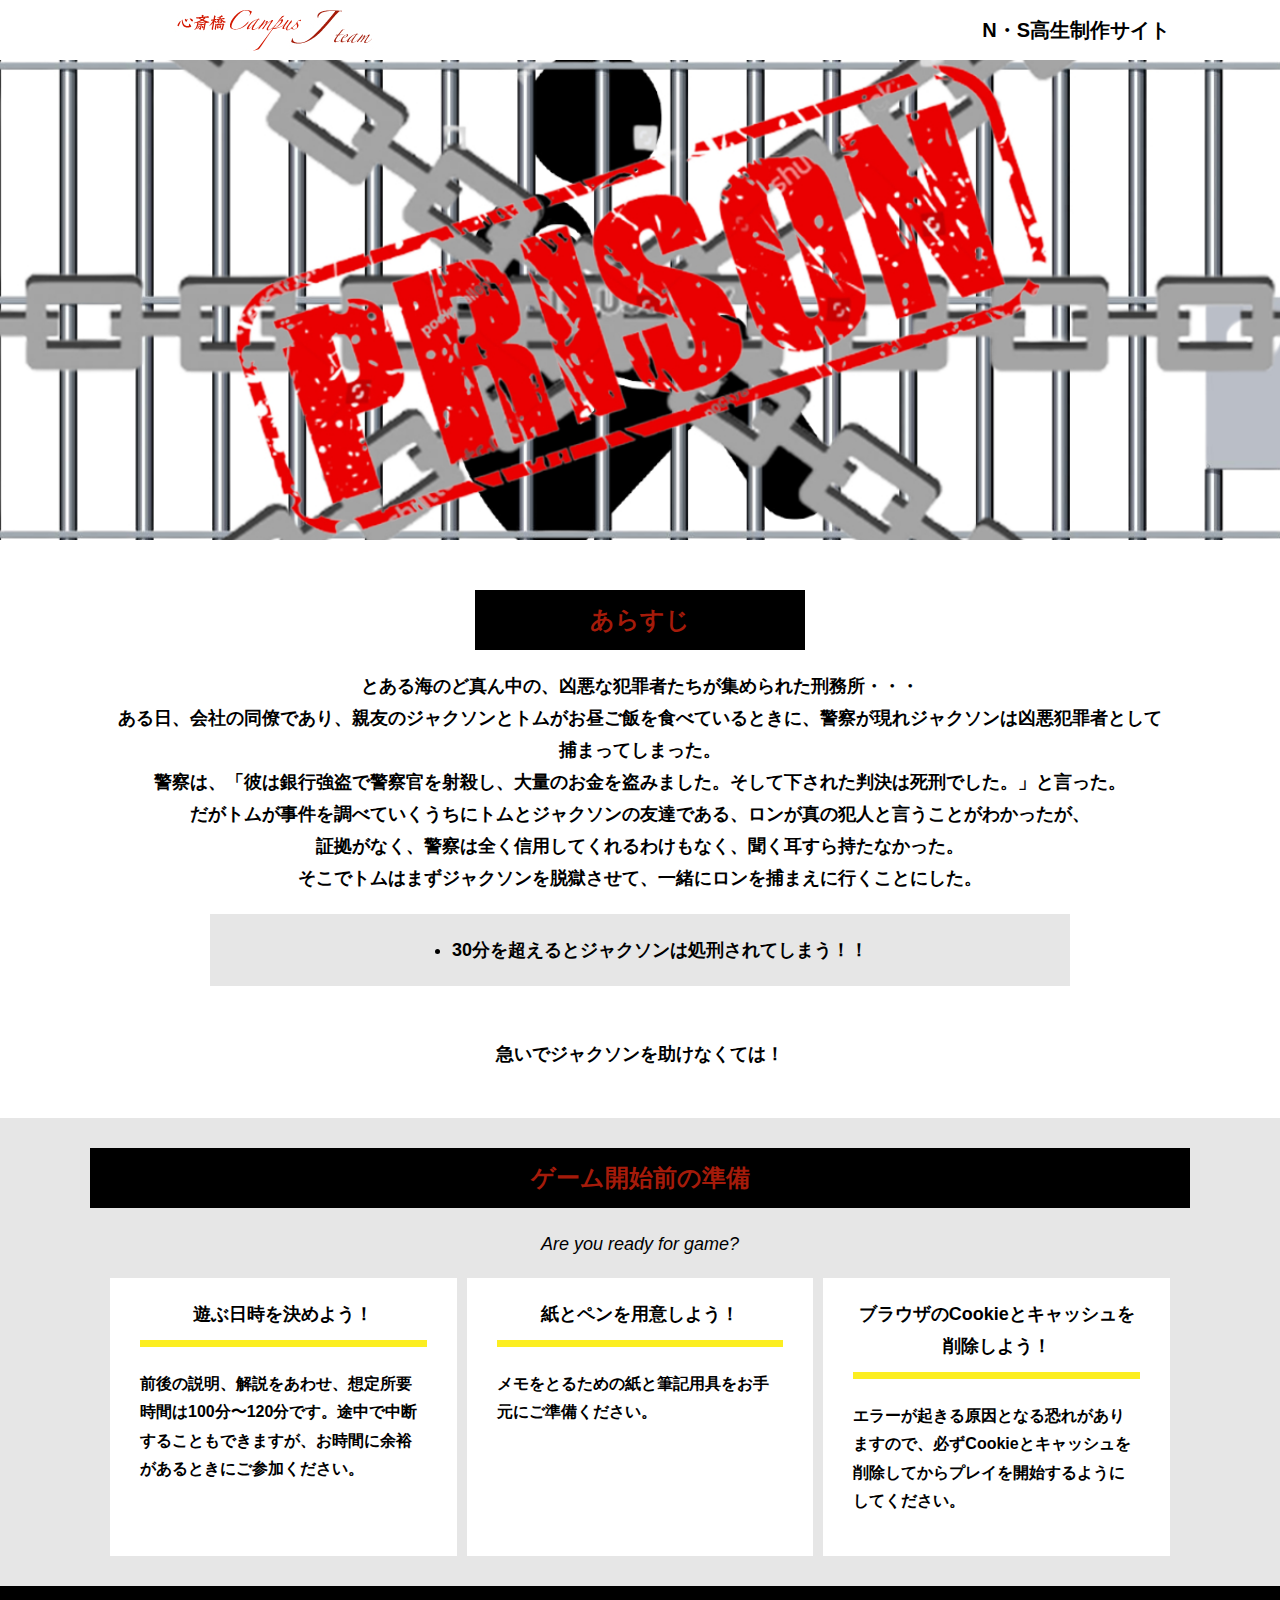
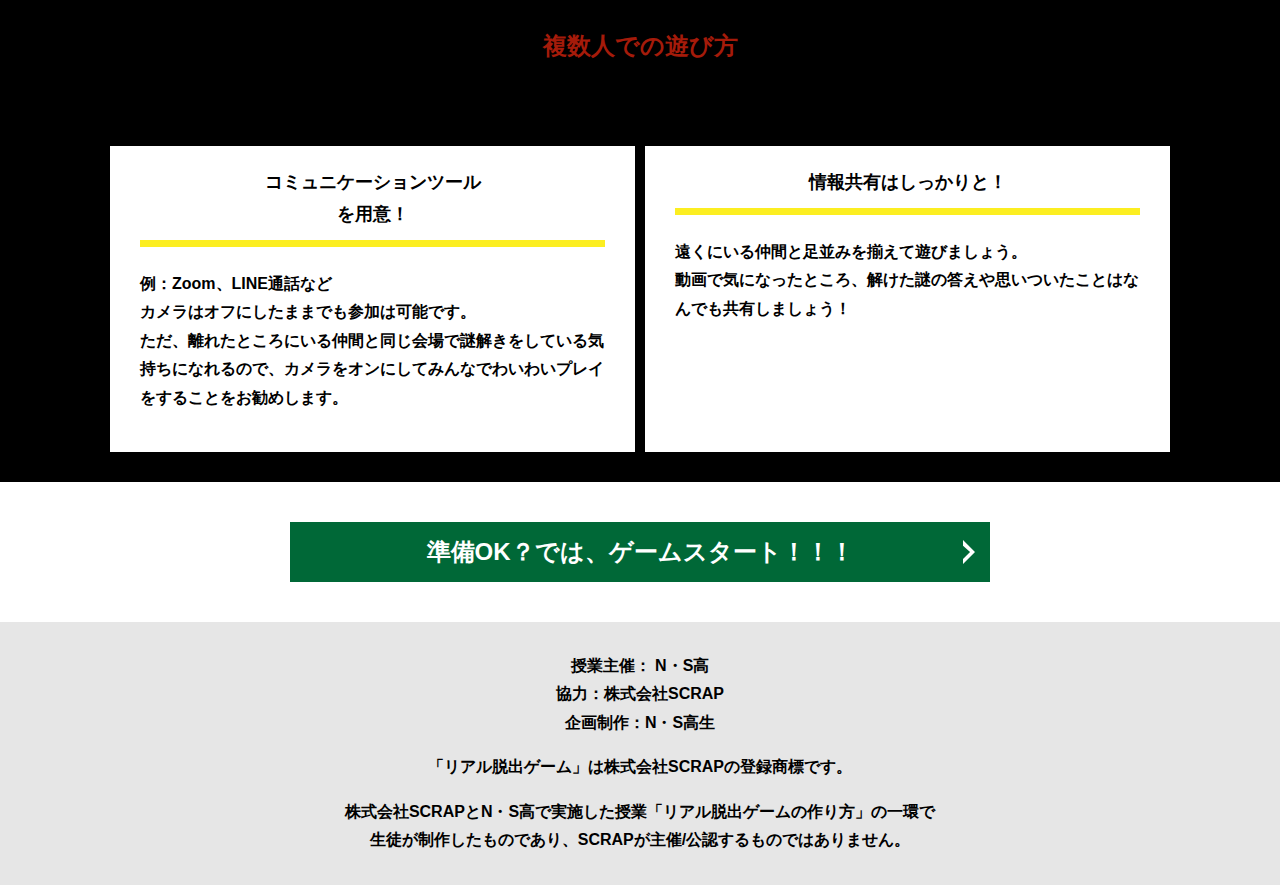
<file: index.html>
<!DOCTYPE html>
<html lang="ja">
<head>
  <meta charset="UTF-8">
  <meta http-equiv="X-UA-Compatible" content="IE=edge">
  <meta name="viewport" content="width=device-width, initial-scale=1.0">
  <title>無罪の友人を助け出せ！ー海上刑務所からの脱出ー │ Project N</title>
  <link rel="stylesheet" href="assets/css/normalize.css">
  <link rel="stylesheet" href="assets/css/style.css">
</head>
<body>
  <svg width="0" height="0" class="hidden">
    <symbol xmlns="http://www.w3.org/2000/svg" viewBox="0 0 12.47 24.94" id="arrow" class="arrow_svg">
      <title>arrow</title>
      <polygon points="0 24.94 0 19.66 7.35 12.47 0 5.92 0 0 12.47 12.47 0 24.94"/>
    </symbol>
  </svg>
  <header class="header">
    <div class="container">
      <div class="header__logo"><img src="assets/images/shinnsaibashi.jpg" alt="チームロゴ"></div>
      <div class="header__name">N・S高生制作サイト</div>
    </div>
  </header>
  <main class="main index-page">
    <!-- タイトルエリア　ここから -->
    <h1 class="main-title"><img src="assets/images/header.jpg" alt="Presented by SCRAP×N・S高リアル脱出ゲーム制作PJ 無罪の友人を助け出せ！ー海上刑務所からの脱出ー"></h1>
    <!-- タイトルエリア　ここまで -->
    <section class="section section--story">
      <div class="container">
        <h2 class="section-title section-title--keycolor section-title--story">あらすじ</h2>
        <div class="story">
          <p class="text-center">とある海のど真ん中の、凶悪な犯罪者たちが集められた刑務所・・・<br>
            ある日、会社の同僚であり、親友のジャクソンとトムがお昼ご飯を食べているときに、警察が現れジャクソンは凶悪犯罪者として捕まってしまった。<br>
            警察は、「彼は銀行強盗で警察官を射殺し、大量のお金を盗みました。そして下された判決は死刑でした。」と言った。<br>
            だがトムが事件を調べていくうちにトムとジャクソンの友達である、ロンが真の犯人と言うことがわかったが、<br>
            証拠がなく、警察は全く信用してくれるわけもなく、聞く耳すら持たなかった。<br>
            そこでトムはまずジャクソンを脱獄させて、一緒にロンを捕まえに行くことにした。<br>
          <div class="story__note__outer bg-color--gray">
            <ul class="story__note">
              <li>30分を超えるとジャクソンは処刑されてしまう！！</li>
            </ul>
          </div>
          <p class="text-center"><br>
            急いでジャクソンを助けなくては！</p>
        </div>
      </div>
    </section>
    <section class="section bg-color--gray">
      <div class="container">
        <h2 class="section-title">ゲーム開始前の準備</h2>
        <p class="font-eng text-center">Are you ready for game?</p>
        <!--
          class名"row"内のclass名"column"が横並びになります。
          改行する場合は以下のように追加してください。
          <div class="row">
            <div class="column">
              ～ 内容 ～
            </div>
          </div>
        -->
        <div class="row">
          <div class="column">
            <div class="card">
              <h3 class="card__title">遊ぶ日時を決めよう！</h3>
              <p class="card__content">前後の説明、解説をあわせ、想定所要時間は100分〜120分です。途中で中断することもできますが、お時間に余裕があるときにご参加ください。</p>
            </div>
          </div>
          <div class="column">
            <div class="card">
              <h3 class="card__title">紙とペンを用意しよう！</h3>
              <p class="card__content">メモをとるための紙と筆記用具をお手元にご準備ください。</p>
            </div>
          </div>
          <div class="column">
            <div class="card">
              <h3 class="card__title">ブラウザのCookieとキャッシュを<br>削除しよう！</h3>
              <p class="card__content">エラーが起きる原因となる恐れがありますので、必ずCookieとキャッシュを削除してからプレイを開始するようにしてください。</p>
            </div>
          </div>
        </div>
      </div>
    </section>
    <section class="section bg-color--keycolor">
      <div class="container">
        <h2 class="section-title">複数人での遊び方</h2>
        <p class="font-eng text-center">Playing games with multiple players</p>
        <div class="row">
          <div class="column">
            <div class="card">
              <h3 class="card__title">コミュニケーションツール<br>を用意！</h3>
              <p class="card__content">例：Zoom、LINE通話など <br>
                カメラはオフにしたままでも参加は可能です。<br>
                ただ、離れたところにいる仲間と同じ会場で謎解きをしている気持ちになれるので、カメラをオンにしてみんなでわいわいプレイをすることをお勧めします。</p>
            </div>
          </div>
          <div class="column">
            <div class="card">
              <h3 class="card__title">情報共有はしっかりと！</h3>
              <p class="card__content">遠くにいる仲間と足並みを揃えて遊びましょう。<br>
                動画で気になったところ、解けた謎の答えや思いついたことはなんでも共有しましょう！</p>
            </div>
          </div>
        </div>
      </div>
    </section>
    <section class="section">
      <div class="container">
        <a class="btn" href="main.html">準備OK？では、ゲームスタート！！！<svg class="btn__arrow"><use xlink:href="#arrow"></use></svg></a>
      </div>
    </section>
  </main>
  <footer class="footer section bg-color--gray">
    <div class="container">
      <p class="text-center">授業主催： N・S高<br>協力：株式会社SCRAP<br>企画制作：N・S高生</p>
      <p class="text-center">「リアル脱出ゲーム」は株式会社SCRAPの登録商標です。</p>
      <p class="text-center">株式会社SCRAPとN・S高で実施した授業「リアル脱出ゲームの作り方」の一環で<br>生徒が制作したものであり、SCRAPが主催/公認するものではありません。</p>
    </div>
  </footer>
</body>
</html>
</file>
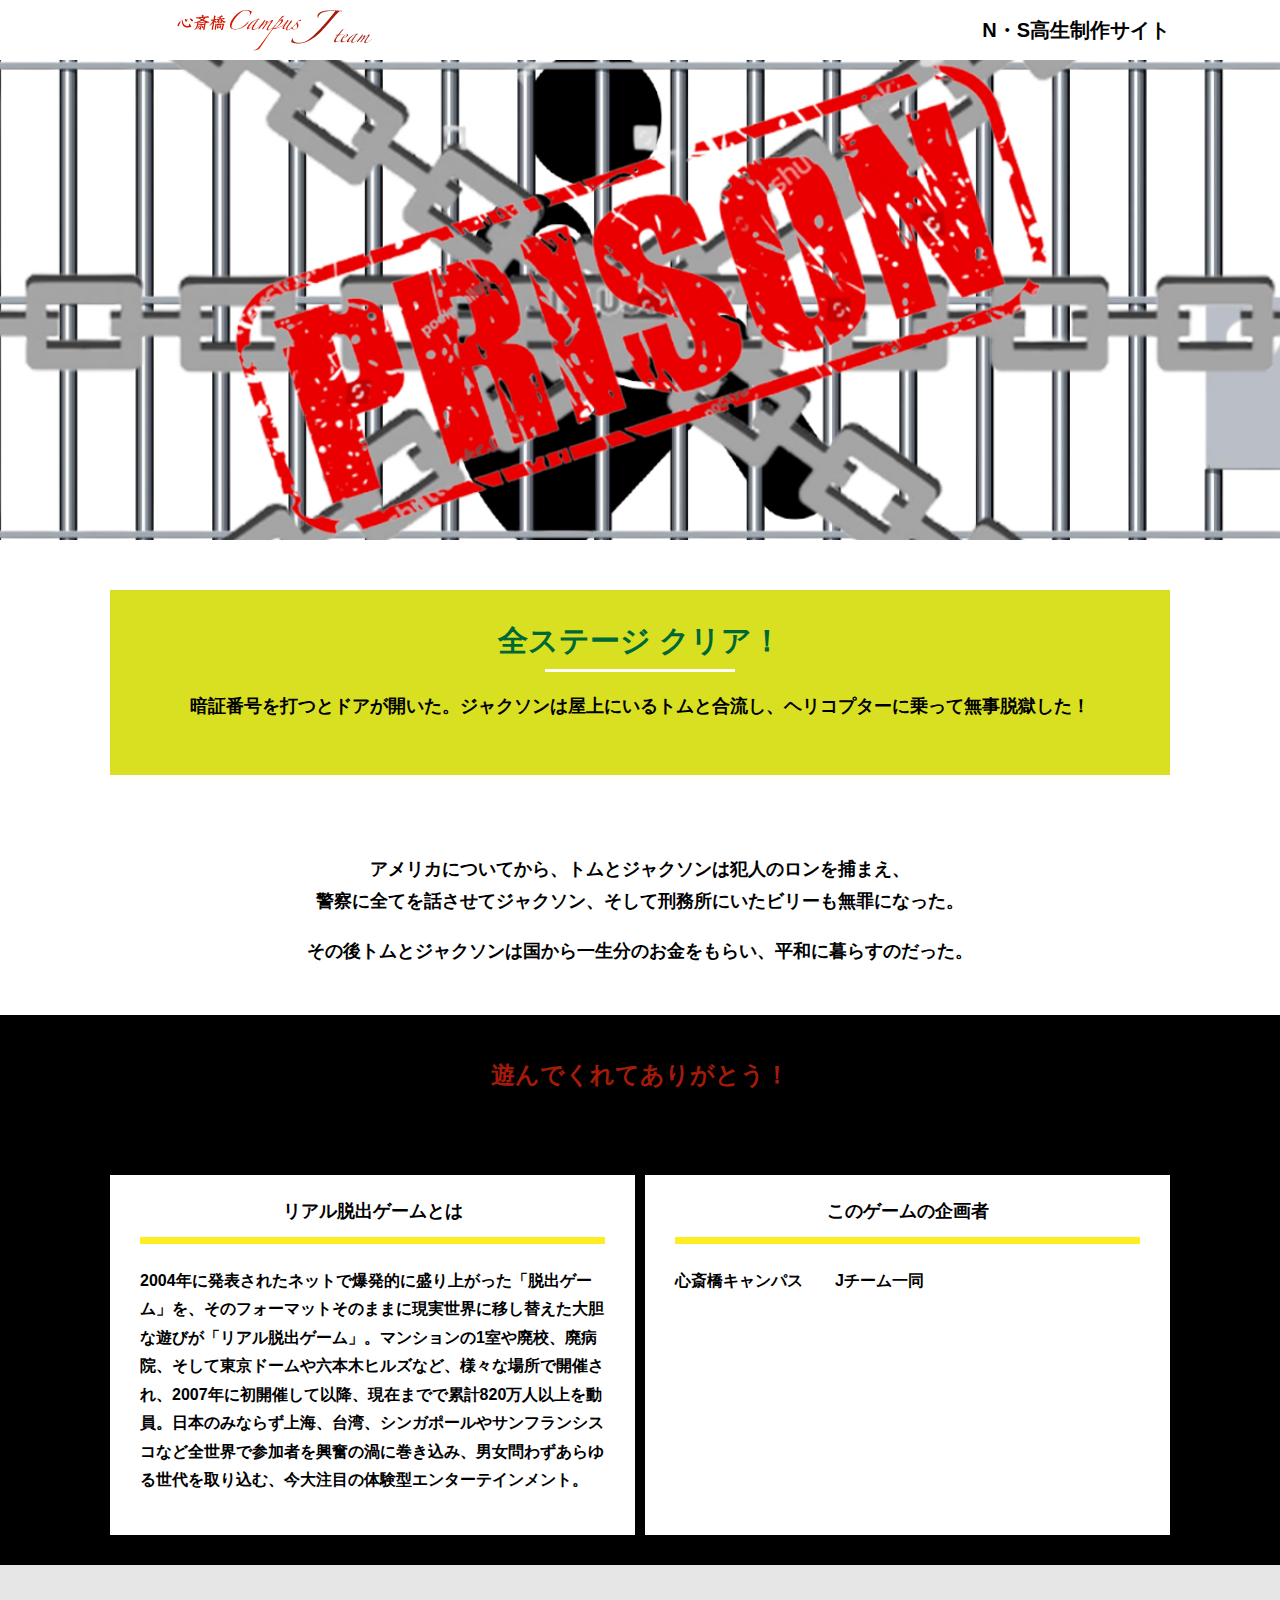
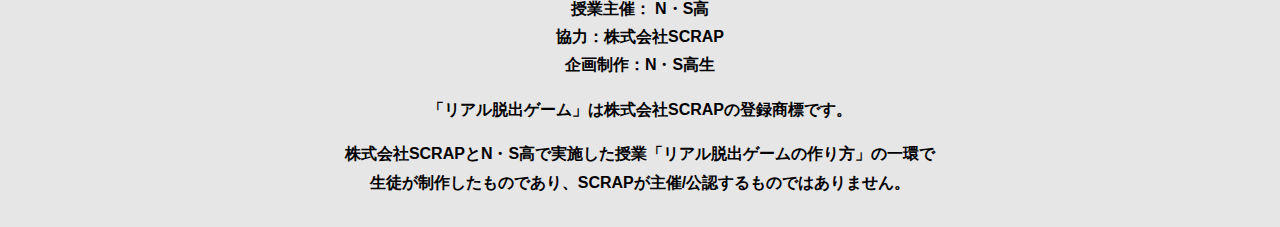
<file: final.html>
<!DOCTYPE html>
<html lang="ja">
<head>
  <meta charset="UTF-8">
  <meta http-equiv="X-UA-Compatible" content="IE=edge">
  <meta name="viewport" content="width=device-width, initial-scale=1.0">
  <title>無罪の友人を助け出せ！ー海上刑務所からの脱出ー │ Project N</title>
  <link rel="stylesheet" href="assets/css/normalize.css">
  <link rel="stylesheet" href="assets/css/style.css">
</head>
<body>
  <header class="header">
    <div class="container">
      <div class="header__logo"><img src="assets/images/shinnsaibashi.jpg" alt="チームロゴ"></div>
      <div class="header__name">N・S高生制作サイト</div>
    </div>
  </header>
  <main class="main final-page">
    <!-- タイトルエリア　ここから -->
    <h1 class="main-title"><img src="assets/images/header.jpg" alt="無罪の友人を助け出せ！ー海上刑務所からの脱出ー"></h1>
    <!-- タイトルエリア　ここまで -->
    <section class="section">
      <div class="container">
        <div class="box bg-color--subcolor">
          <h2 class="section-title--border">全ステージ クリア！</h2>
          <p class="text-center">暗証番号を打つとドアが開いた。ジャクソンは屋上にいるトムと合流し、ヘリコプターに乗って無事脱獄した！</p>
        </div>
      </div>
    </section>
    <section class="section">
      <div class="container">

<!--  YouTube貼り付け
            <div class="youtube__container">
              <div class="youtube">
                <iframe width="560" height="315" src="https://www.youtube.com/embed/IRyJe-0Uie0?controls=0" title="YouTube video player" frameborder="0" allow="accelerometer; autoplay; clipboard-write; encrypted-media; gyroscope; picture-in-picture" allowfullscreen></iframe>
              </div>
            </div>
Youtube貼り付けここまで-->
      
        <p class="text-center">アメリカについてから、トムとジャクソンは犯人のロンを捕まえ、<br>
          警察に全てを話させてジャクソン、そして刑務所にいたビリーも無罪になった。<br>
        <p class="text-center">その後トムとジャクソンは国から一生分のお金をもらい、平和に暮らすのだった。</p>
      </div>
    </section>
    <section class="section bg-color--keycolor">
      <div class="container">
        <h2 class="section-title">遊んでくれてありがとう！</h2>
        <p class="font-eng text-center">Special Thanks</p>
        <div class="row">
          <div class="column">
            <div class="card">
              <h3 class="card__title">リアル脱出ゲームとは</h3>
              <p class="card__content">2004年に発表されたネットで爆発的に盛り上がった「脱出ゲーム」を、そのフォーマットそのままに現実世界に移し替えた大胆な遊びが「リアル脱出ゲーム」。マンションの1室や廃校、廃病院、そして東京ドームや六本木ヒルズなど、様々な場所で開催され、2007年に初開催して以降、現在までで累計820万人以上を動員。日本のみならず上海、台湾、シンガポールやサンフランシスコなど全世界で参加者を興奮の渦に巻き込み、男女問わずあらゆる世代を取り込む、今大注目の体験型エンターテインメント。</p>
            </div>
          </div>
          <div class="column">
            <div class="card">
              <h3 class="card__title">このゲームの企画者</h3>
              <p class="card__content">心斎橋キャンパス　　Jチーム一同</p>
            </div>
          </div>
        </div>
      </div>
    </section>
  </main>
  <footer class="footer section bg-color--gray">
    <div class="container">
        <p class="text-center">授業主催： N・S高<br>協力：株式会社SCRAP<br>企画制作：N・S高生</p>
        <p class="text-center">「リアル脱出ゲーム」は株式会社SCRAPの登録商標です。</p>
        <p class="text-center">株式会社SCRAPとN・S高で実施した授業「リアル脱出ゲームの作り方」の一環で<br>生徒が制作したものであり、SCRAPが主催/公認するものではありません。</p>
    </div>
  </footer>
</body>
</html>
</file>
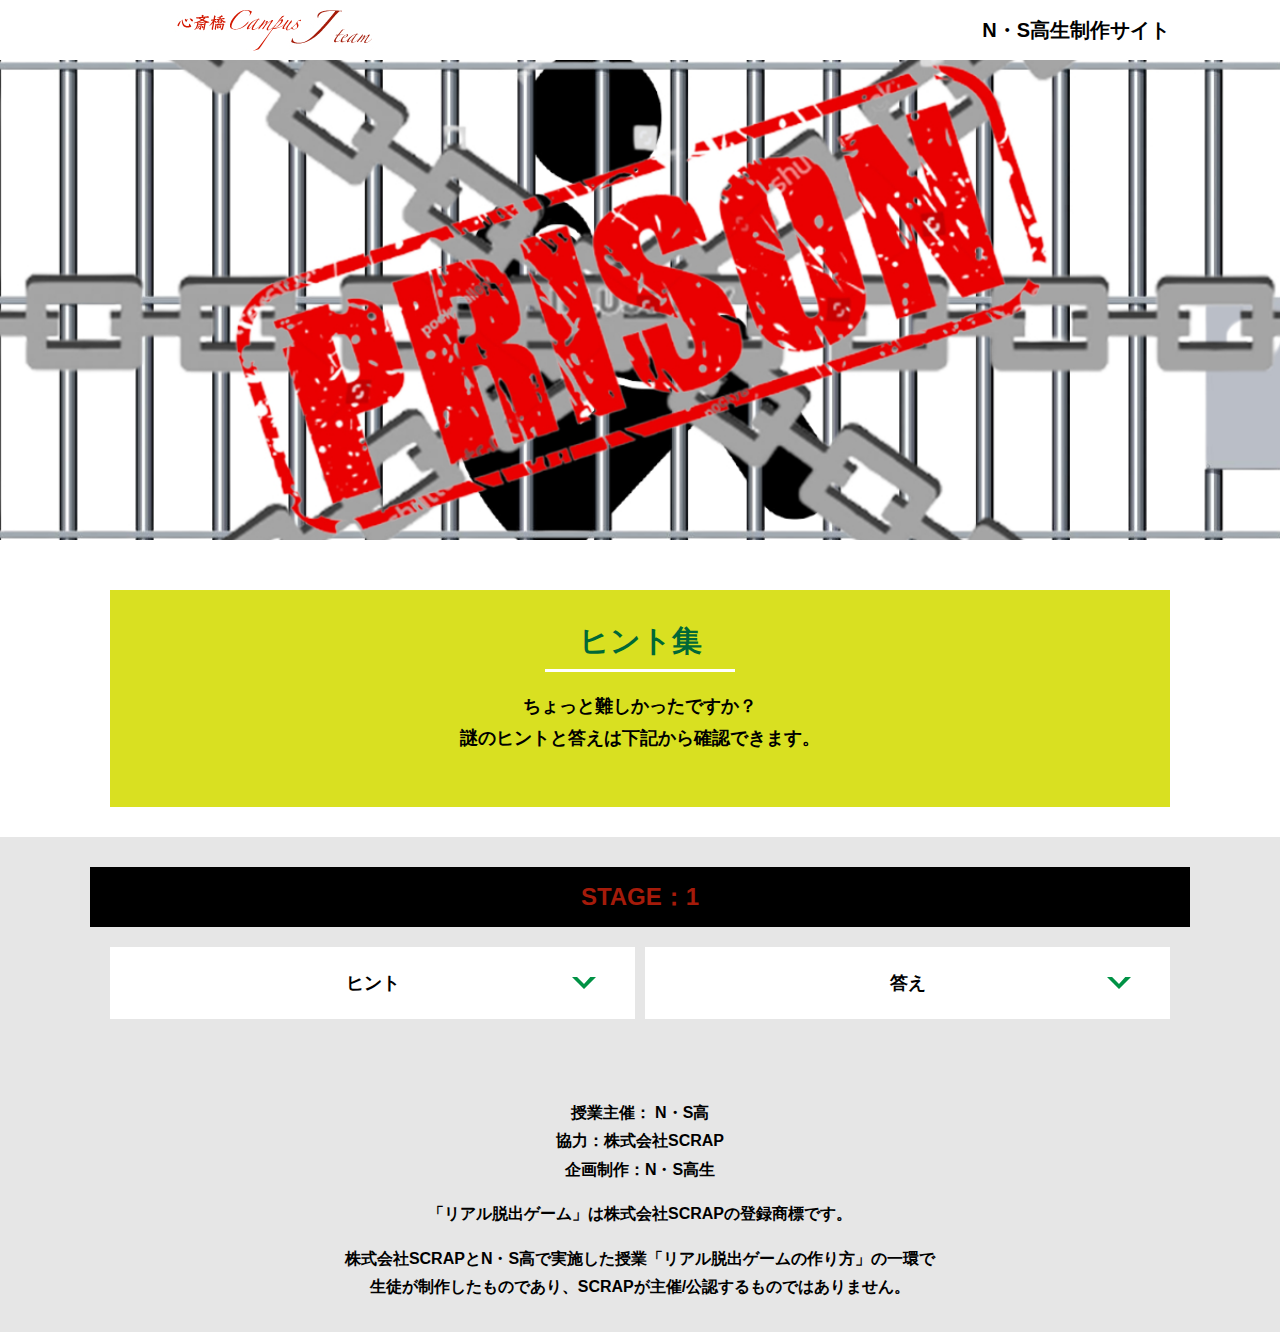
<file: hint1.html>
<!DOCTYPE html>
<html lang="ja">
<head>
  <meta charset="UTF-8">
  <meta http-equiv="X-UA-Compatible" content="IE=edge">
  <meta name="viewport" content="width=device-width, initial-scale=1.0">
  <title>ヒント │ 無罪の友人を助け出せ！ー海上刑務所からの脱出ー │ Project N</title>
  <link rel="stylesheet" href="assets/css/normalize.css">
  <link rel="stylesheet" href="assets/css/style.css">
</head>
<body>
  <svg width="0" height="0" class="hidden">
    <symbol xmlns="http://www.w3.org/2000/svg" viewBox="0 0 12.47 24.94" id="arrow" class="arrow_svg">
      <title>arrow</title>
      <polygon points="0 24.94 0 19.66 7.35 12.47 0 5.92 0 0 12.47 12.47 0 24.94"/>
    </symbol>
  </svg>
  <header class="header">
    <div class="container">
      <div class="header__logo"><img src="assets/images/shinnsaibashi.jpg" alt="チームロゴ"></div>
      <div class="header__name">N・S高生制作サイト</div>
    </div>
  </header>
  <main class="main hint-page">
    <!-- タイトルエリア　ここから -->
    <h1 class="main-title"><img src="assets/images/header.jpg" alt="無罪の友人を助け出せ！ー海上刑務所からの脱出ー"></h1>
    <!-- タイトルエリア　ここまで -->
    <section class="section">
      <div class="container">
        <div class="box bg-color--subcolor">
          <h2 class="section-title--border">ヒント集</h2>
          <p class="text-center">ちょっと難しかったですか？<br>
            謎のヒントと答えは下記から確認できます。</p>
        </div>
      </div>
    </section>
    <!-- STAGE1ヒント　ここから -->
    <section id="stage1" class="section bg-color--gray">
      <div class="container">
        <h2 class="section-title section-title--keycolor">STAGE：1</h2>
        <div class="row">
          <div class="column">
            <div class="card">
              <h3 class="card__title">ヒント<svg class="card__arrow"><use xlink:href="#arrow"></use></svg></h3>
              <p class="card__content">どうして漢数字なのかな？</p>
            </div>
          </div>
          <div class="column">
            <div class="card">
              <h3 class="card__title">答え<svg class="card__arrow"><use xlink:href="#arrow"></use></svg></h3>
              <p class="card__content">4135</p>
            </div>
          </div>
        </div>
      </div>
    </section>
    <!-- STAGE1ヒント　ここまで -->
  </main>
  <footer class="footer section bg-color--gray">
    <div class="container">
        <p class="text-center">授業主催： N・S高<br>協力：株式会社SCRAP<br>企画制作：N・S高生</p>
        <p class="text-center">「リアル脱出ゲーム」は株式会社SCRAPの登録商標です。</p>
        <p class="text-center">株式会社SCRAPとN・S高で実施した授業「リアル脱出ゲームの作り方」の一環で<br>生徒が制作したものであり、SCRAPが主催/公認するものではありません。</p>
    </div>
  </footer>
  <script src="assets/js/hint.js"></script>
</body>
</html>
</file>
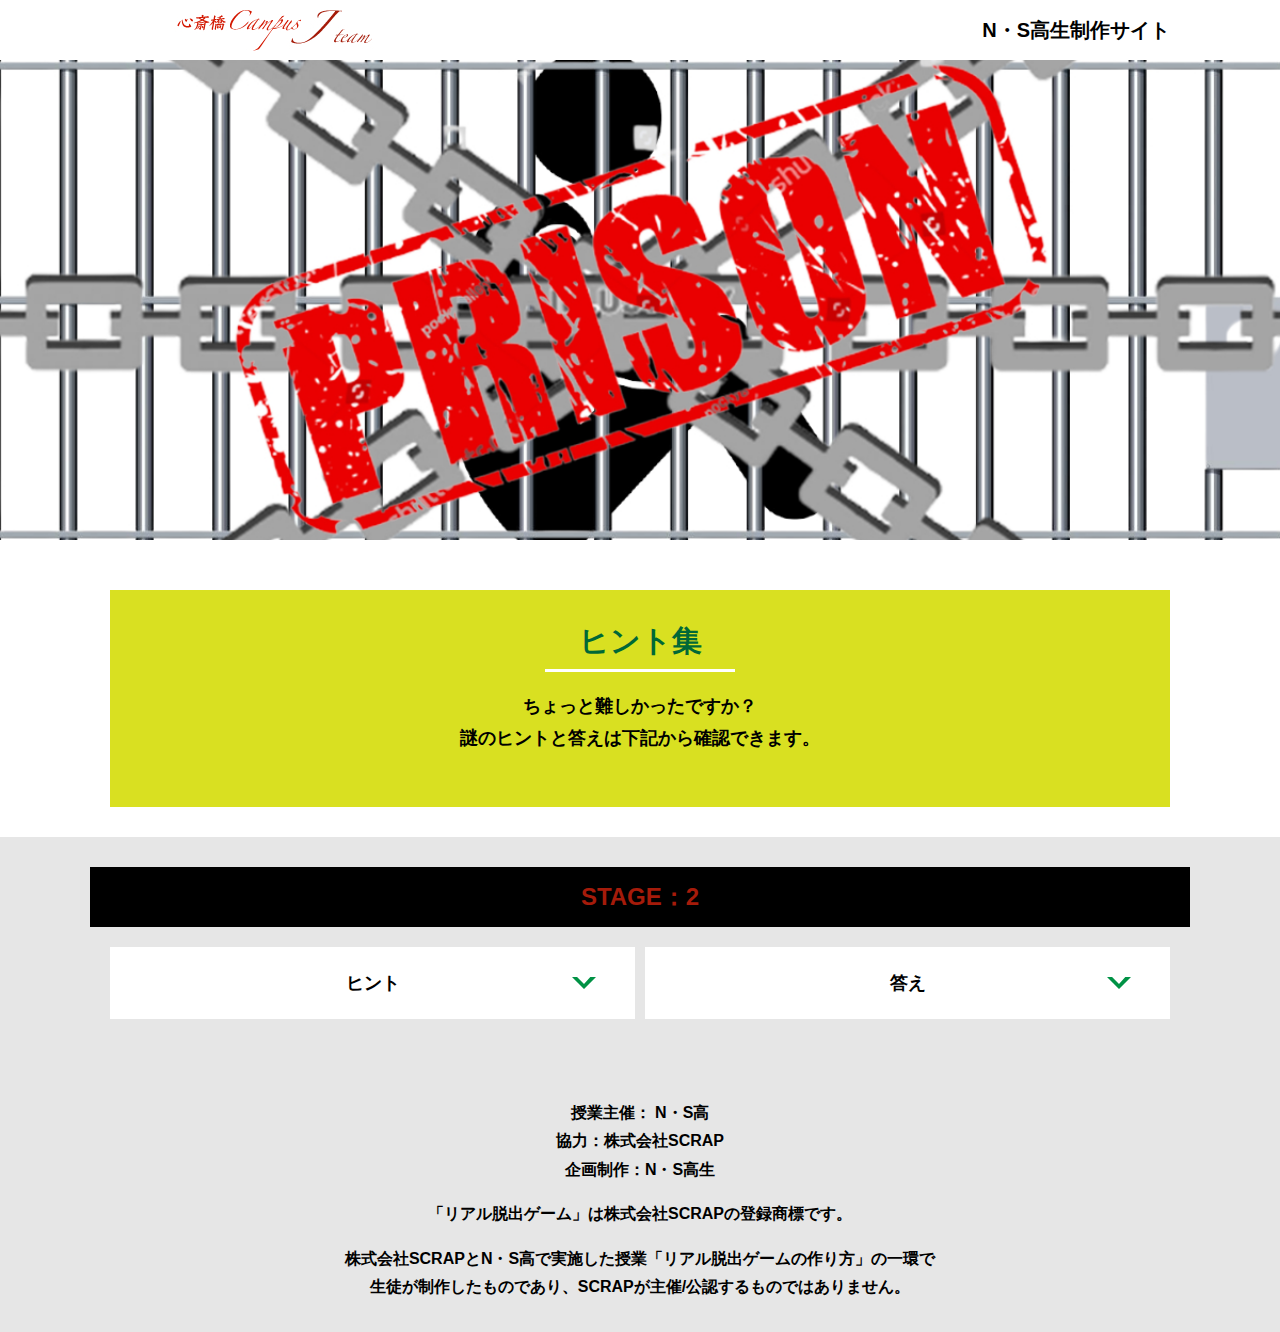
<file: hint2.html>
<!DOCTYPE html>
<html lang="ja">
<head>
  <meta charset="UTF-8">
  <meta http-equiv="X-UA-Compatible" content="IE=edge">
  <meta name="viewport" content="width=device-width, initial-scale=1.0">
  <title>ヒント │ 無罪の友人を助け出せ！ー海上刑務所からの脱出ー │ Project N</title>
  <link rel="stylesheet" href="assets/css/normalize.css">
  <link rel="stylesheet" href="assets/css/style.css">
</head>
<body>
  <svg width="0" height="0" class="hidden">
    <symbol xmlns="http://www.w3.org/2000/svg" viewBox="0 0 12.47 24.94" id="arrow" class="arrow_svg">
      <title>arrow</title>
      <polygon points="0 24.94 0 19.66 7.35 12.47 0 5.92 0 0 12.47 12.47 0 24.94"/>
    </symbol>
  </svg>
  <header class="header">
    <div class="container">
      <div class="header__logo"><img src="assets/images/shinnsaibashi.jpg" alt="チームロゴ"></div>
      <div class="header__name">N・S高生制作サイト</div>
    </div>
  </header>
  <main class="main hint-page">
    <!-- タイトルエリア　ここから -->
    <h1 class="main-title"><img src="assets/images/header.jpg" alt="無罪の友人を助け出せ！ー海上刑務所からの脱出ー"></h1>
    <!-- タイトルエリア　ここまで -->
    <section class="section">
      <div class="container">
        <div class="box bg-color--subcolor">
          <h2 class="section-title--border">ヒント集</h2>
          <p class="text-center">ちょっと難しかったですか？<br>
            謎のヒントと答えは下記から確認できます。</p>
        </div>
      </div>
    </section>
    <!-- STAGE2ヒント　ここから -->
    <section id="stage2" class="section bg-color--gray">
      <div class="container">
        <h2 class="section-title section-title--keycolor">STAGE：2</h2>
        <div class="row">
          <div class="column">
            <div class="card">
              <h3 class="card__title">ヒント<svg class="card__arrow"><use xlink:href="#arrow"></use></svg></h3>
              <p class="card__content">猫が悲しむ昔話は？</p>
            </div>
              
 <!-- 2-2ヒント追加
            <div class="card">
              <h3 class="card__title">2-2ヒント<svg class="card__arrow"><use xlink:href="#arrow"></use></svg></h3>
              <p class="card__content">テキストテキストテキストテキストテキストテキストテキストテキストテキストテキスト</p>
            </div>
2-2ヒント追加ここまで -->

 <!-- 2-3ヒント追加
        　　 <div class="card">
              <h3 class="card__title">2-3ヒント<svg class="card__arrow"><use xlink:href="#arrow"></use></svg></h3>
              <p class="card__content">テキストテキストテキストテキストテキストテキストテキストテキストテキストテキスト</p>
            </div>
2-3ヒント追加ここまで -->
              
          </div>
          <div class="column">
            <div class="card">
              <h3 class="card__title">答え<svg class="card__arrow"><use xlink:href="#arrow"></use></svg></h3>
              <p class="card__content">N,U</p>
            </div>
              
<!-- 2-2答え追加
            <div class="card">
              <h3 class="card__title">2-2答え<svg class="card__arrow"><use xlink:href="#arrow"></use></svg></h3>
              <p class="card__content">ううう</p>
            </div>
2-2答え追加ここまで -->
              
<!-- 2-3答え追加          
            <div class="card">
              <h3 class="card__title">2-3答え<svg class="card__arrow"><use xlink:href="#arrow"></use></svg></h3>
              <p class="card__content">ううう</p>
            </div>
2-3答え追加ここまで -->
              
          </div>
        </div>
      </div>
    </section>
    <!-- STAGE2ヒント　ここまで -->
  </main>
  <footer class="footer section bg-color--gray">
    <div class="container">
        <p class="text-center">授業主催： N・S高<br>協力：株式会社SCRAP<br>企画制作：N・S高生</p>
        <p class="text-center">「リアル脱出ゲーム」は株式会社SCRAPの登録商標です。</p>
        <p class="text-center">株式会社SCRAPとN・S高で実施した授業「リアル脱出ゲームの作り方」の一環で<br>生徒が制作したものであり、SCRAPが主催/公認するものではありません。</p>
    </div>
  </footer>
  <script src="assets/js/hint.js"></script>
</body>
</html>
</file>
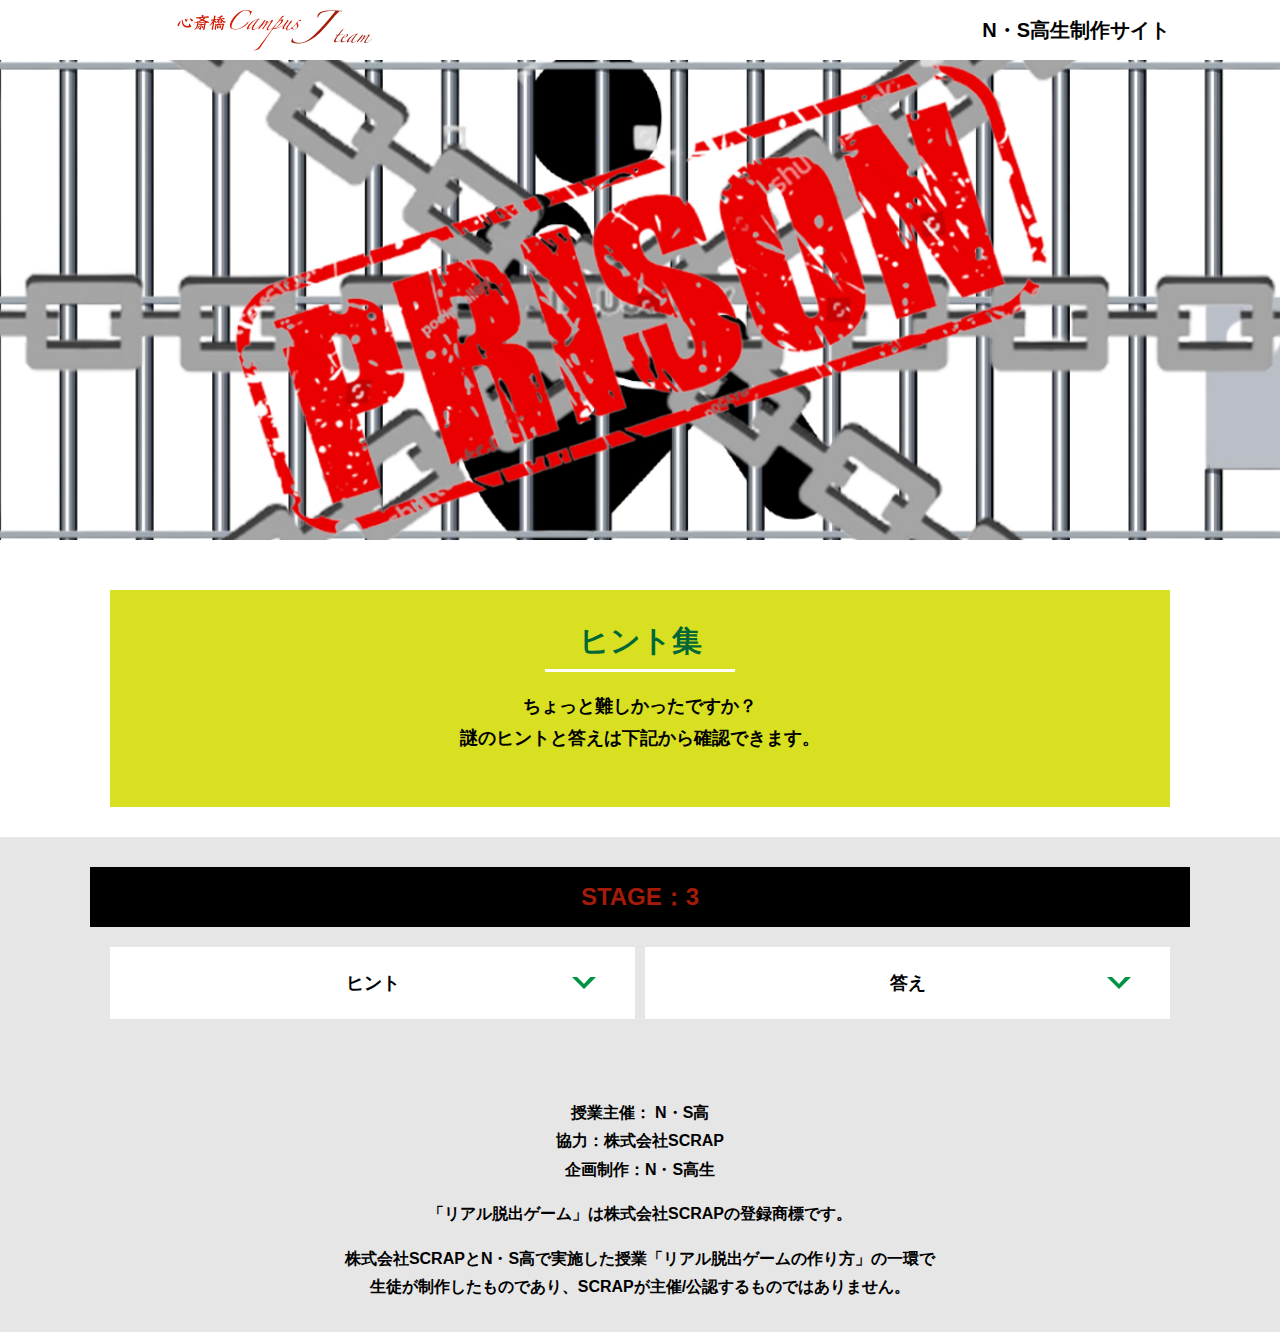
<file: hint3.html>
<!DOCTYPE html>
<html lang="ja">
<head>
  <meta charset="UTF-8">
  <meta http-equiv="X-UA-Compatible" content="IE=edge">
  <meta name="viewport" content="width=device-width, initial-scale=1.0">
  <title>ヒント │ 無罪の友人を助け出せ！ー海上刑務所からの脱出ー │ Project N</title>
  <link rel="stylesheet" href="assets/css/normalize.css">
  <link rel="stylesheet" href="assets/css/style.css">
</head>
<body>
  <svg width="0" height="0" class="hidden">
    <symbol xmlns="http://www.w3.org/2000/svg" viewBox="0 0 12.47 24.94" id="arrow" class="arrow_svg">
      <title>arrow</title>
      <polygon points="0 24.94 0 19.66 7.35 12.47 0 5.92 0 0 12.47 12.47 0 24.94"/>
    </symbol>
  </svg>
  <header class="header">
    <div class="container">
      <div class="header__logo"><img src="assets/images/shinnsaibashi.jpg" alt="チームロゴ"></div>
      <div class="header__name">N・S高生制作サイト</div>
    </div>
  </header>
  <main class="main hint-page">
    <!-- タイトルエリア　ここから -->
    <h1 class="main-title"><img src="assets/images/header.jpg" alt="無罪の友人を助け出せ！ー海上刑務所からの脱出ー"></h1>
    <!-- タイトルエリア　ここまで -->
    <section class="section">
      <div class="container">
        <div class="box bg-color--subcolor">
          <h2 class="section-title--border">ヒント集</h2>
          <p class="text-center">ちょっと難しかったですか？<br>
            謎のヒントと答えは下記から確認できます。</p>
        </div>
      </div>
    </section>
    <!-- STAGE3ヒント　ここから -->
    <section id="stage3" class="section bg-color--gray">
      <div class="container">
        <h2 class="section-title section-title--keycolor">STAGE：3</h2>
        <div class="row">
          <div class="column">
            <div class="card">
              <h3 class="card__title">ヒント<svg class="card__arrow"><use xlink:href="#arrow"></use></svg></h3>
              <p class="card__content">年に一回あるものだよ！</p>
            </div>
              
 <!-- 3-2ヒント追加
            <div class="card">
              <h3 class="card__title">3-2ヒント<svg class="card__arrow"><use xlink:href="#arrow"></use></svg></h3>
              <p class="card__content">テキストテキストテキストテキストテキストテキストテキストテキストテキストテキスト</p>
            </div>
3-2ヒント追加ここまで -->

 <!-- 3-3ヒント追加
        　　 <div class="card">
              <h3 class="card__title">3-3ヒント<svg class="card__arrow"><use xlink:href="#arrow"></use></svg></h3>
              <p class="card__content">テキストテキストテキストテキストテキストテキストテキストテキストテキストテキスト</p>
            </div>
3-3ヒント追加ここまで -->
              
          </div>
          <div class="column">
            <div class="card">
              <h3 class="card__title">答え<svg class="card__arrow"><use xlink:href="#arrow"></use></svg></h3>
              <p class="card__content">０７２２</p>
            </div>

 <!-- 3-2答え追加
            <div class="card">
              <h3 class="card__title">3-2答え<svg class="card__arrow"><use xlink:href="#arrow"></use></svg></h3>
              <p class="card__content">ううう</p>
            </div>
3-2答え追加ここまで -->
              
<!-- 3-3答え追加          
            <div class="card">
              <h3 class="card__title">2-3答え<svg class="card__arrow"><use xlink:href="#arrow"></use></svg></h3>
              <p class="card__content">ううう</p>
            </div>
3-3答え追加ここまで -->
              
          </div>
        </div>
      </div>
    </section>
    <!-- STAGE3ヒント　ここまで -->
  </main>
  <footer class="footer section bg-color--gray">
    <div class="container">
        <p class="text-center">授業主催： N・S高<br>協力：株式会社SCRAP<br>企画制作：N・S高生</p>
        <p class="text-center">「リアル脱出ゲーム」は株式会社SCRAPの登録商標です。</p>
        <p class="text-center">株式会社SCRAPとN・S高で実施した授業「リアル脱出ゲームの作り方」の一環で<br>生徒が制作したものであり、SCRAPが主催/公認するものではありません。</p>
    </div>
  </footer>
  <script src="assets/js/hint.js"></script>
</body>
</html>
</file>
<file: assets/css/style.css>
@charset "UTF-8";
/****************************
 * 共通CSSのテンプレートです。
*****************************/
*,
*::before,
*::after {
  -webkit-box-sizing: border-box;
          box-sizing: border-box;
}

html {
  font-size: 18px;
  -webkit-box-sizing: border-box;
          box-sizing: border-box;
}

body {
  overflow-x: hidden;
  font-family: "游ゴシック体", "Yu Gothic", YuGothic, "ヒラギノ角ゴ Pro", "Hiragino Kaku Gothic Pro", "メイリオ", "Meiryo", sans-serif;
  font-size: 18px;
  line-height: 1.77778;
  font-weight: bold;
  text-decoration: none;
  border: none;
  list-style: none;
  color: #000;
  margin: 0;
}

img {
  width: 100%;
}

figure {
  margin: 0;
}

figcaption {
  margin-top: 30px;
  font-size: 14px;
}

@media screen and (max-width: 767px) {
  figcaption {
    font-size: 13px;
  }
}

input[type=text] {
  font-size: 18px;
  border: none;
  padding: 25px 35px;
  display: block;
  margin: 0 auto;
  max-width: 580px;
  width: 100%;
}

::-webkit-input-placeholder {
  color: #999;
}

:-ms-input-placeholder {
  color: #999;
}

::-ms-input-placeholder {
  color: #999;
}

::placeholder {
  color: #999;
}

button {
  cursor: pointer;
  display: block;
  border: none;
  margin: 0 auto;
  background-color: #006837;
  color: #fff;
  width: 287px;
  height: 55px;
}

/*******************
* Layout
*******************/
.section {
  padding-top: 30px;
  padding-bottom: 30px;
}

.section--clear {
  /* ステージクリア画面 */
  position: fixed;
  display: none;
  /* 読み込み時に一瞬表示されるのを防ぐ */
  -webkit-box-pack: center;
      -ms-flex-pack: center;
          justify-content: center;
  -webkit-box-align: center;
      -ms-flex-align: center;
          align-items: center;
  top: 0;
  bottom: 0;
  left: 0;
  right: 0;
  z-index: 200;
}

.section--clear.isClear {
  display: -webkit-box;
  display: -ms-flexbox;
  display: flex;
}

.container {
  width: 1100px;
  padding-left: 20px;
  padding-right: 20px;
  margin: 0 auto;
}

@media screen and (max-width: 1100px) {
  .container {
    width: calc(100% - 40px);
  }
}

.row {
  display: -webkit-box;
  display: -ms-flexbox;
  display: flex;
  -ms-flex-line-pack: stretch;
      align-content: stretch;
  gap: 10px;
}

.row + .row {
  margin-top: 20px;
}

.column {
  width: 100%;
}

.card {
  background-color: #fff;
  margin-bottom: 20px;
  height: 100%;
}

.card__title {
  font-size: 18px;
  text-align: center;
  margin: 0;
  padding: 20px 30px;
  position: relative;
  cursor: pointer;
}

.card__content {
  -webkit-transition: all 0.3s;
  transition: all 0.3s;
  font-size: 16px;
  padding: 20px 30px;
  margin: 0;
  position: relative;
}

.card__content::before {
  display: block;
  content: '';
  width: calc(100% - 60px);
  height: 7px;
  background-color: #fcee21;
  position: absolute;
  top: -10px;
  left: 30px;
}

.hint-page .card {
  height: auto;
}

.hint-page .card__content {
  display: none;
  text-align: center;
}

.hint-page .card__arrow {
  position: absolute;
  top: calc(50% - 12px);
  right: 45px;
  -webkit-transform: rotate(90deg);
          transform: rotate(90deg);
  -webkit-transition: all 0.3s;
  transition: all 0.3s;
  fill: #009245;
  width: 12px;
  height: 24px;
}

.hint-page .card.is-open .card__content {
  display: block;
}

.hint-page .card.is-open .card__arrow {
  -webkit-transform: rotate(-90deg);
          transform: rotate(-90deg);
}

.box {
  padding: 35px 30px;
}

.youtube {
  position: relative;
  width: 100%;
  padding-top: 56.25%;
}

.youtube iframe {
  position: absolute;
  top: 0;
  left: 0;
  width: 100%;
  height: 100%;
}

.youtube__container {
  max-width: 800px;
  margin: 0 auto;
}

/*********************
* Color
*********************/
.bg-color--keycolor {
  background-color: #000000;
}

.bg-color--subcolor {
  background-color: #d9e021;
}

.bg-color--gray {
  background-color: #e6e6e6;
}

/*********************
* title
**********************/
.main-title {
  margin: 0;
}

.sub-title {
  text-align: center;
  font-size: 18px;
  line-height: 1.66667;
}

.sub-title__bg {
  background-color: #fcee21;
  padding-left: 1rem;
  padding-right: 1rem;
}

.section-title {
  color: #A51B0A;
  font-size: 24px;
  line-height: 1.75;
  text-align: center;
  padding: 9px 20px;
  background-color: #000000;
  margin: 0 -20px 20px -20px;
}

.section-title__stage {
  display: inline-block;
  margin-right: 2rem;
}

.section-title--keycolorlight {
  background-color: #000000;
}

.section-title--keycolorlight .section-title__stage {
  color: #fff;
}

.section-title--keycolor {
  background-color: #000000;
}

.section-title--story {
  width: 330px;
  margin: 0 auto 20px;
}

.section-title--border {
  position: relative;
  font-size: 30px;
  text-align: center;
  line-height: 1.06667;
  margin: 0;
  padding-bottom: 15px;
  color: #006837;
}

.section-title--border::after {
  position: absolute;
  bottom: 0;
  left: calc(50% - 95px);
  display: block;
  content: '';
  background-color: #fff;
  height: 2.6px;
  width: 190px;
}

/******************
* text
******************/
.font-eng {
  font-style: italic;
  font-weight: normal;
}

/*************************
* Button
*************************/
.btn {
  display: block;
  text-decoration: none;
  cursor: pointer;
  background-color: #006837;
  color: #fff;
  font-size: 24px;
  line-height: 1.54167;
  text-align: center;
  padding: 11.5px;
  width: calc(100% - 40px);
  max-width: 700px;
  margin: 10px auto;
  position: relative;
}

.btn:hover {
  opacity: 0.7;
}

.btn__arrow {
  position: absolute;
  top: calc(50% - 12px);
  right: 15px;
  fill: #fff;
  width: 12px;
  height: 24px;
}

/****************
* header
*****************/
.header {
  background-color: #fff;
  height: 60px;
}

.header .container {
  display: -webkit-box;
  display: -ms-flexbox;
  display: flex;
  -webkit-box-pack: justify;
      -ms-flex-pack: justify;
          justify-content: space-between;
  -webkit-box-align: center;
      -ms-flex-align: center;
          align-items: center;
  height: 100%;
}

.header__logo {
  width: 330px;
  height: 42px;
}

.header__name {
  font-size: 20px;
  line-height: 1.1;
}

.footer {
  font-size: 16px;
}

.footer p:first-child {
  margin-top: 0;
}

.footer p:last-child {
  margin-bottom: 0;
}

/********************
* main
********************/
.story__note {
  margin: 0;
}

.story__note__outer {
  width: 860px;
  display: -webkit-box;
  display: -ms-flexbox;
  display: flex;
  padding: 20px;
  margin: 20px auto;
  -webkit-box-pack: center;
      -ms-flex-pack: center;
          justify-content: center;
}

@media screen and (max-width: 940px) {
  .story__note__outer {
    width: 100%;
  }
}

.stage-column__container + .stage-column__container {
  border-top: 2px solid #fff;
}

.answer {
  font-size: 18px;
  margin-bottom: 20px;
  line-height: 80px;
  word-spacing: 20px;
}

.err-message {
  color: #c1272d;
  font-size: 18px;
  text-align: center;
}

.link-hint {
  text-align: center;
  display: block;
  margin-top: 20px;
}

.clear-message {
  background-color: #d9e021;
  padding: 30px 30px 60px;
  position: relative;
}

.clear-message__title {
  position: relative;
  display: block;
  text-align: center;
  color: #006837;
  font-size: 30px;
  padding-bottom: 10px;
  margin-bottom: 35px;
}

.clear-message__title::after {
  content: '';
  position: absolute;
  display: block;
  width: 183px;
  height: 2px;
  background-color: #fff;
  bottom: 0;
  left: calc(50% - (183px/2));
}

.clear-message__content {
  text-align: center;
}

.clear-message__btn {
  position: absolute;
  bottom: -30px;
  left: calc(50% - 144px);
  width: 288px;
  margin: 0;
}

/********************
* Utility
********************/
.text-center {
  text-align: center;
}

.text-left {
  text-align: left;
}

.text-right {
  text-align: right;
}

.hidden {
  display: none;
}
/*# sourceMappingURL=style.css.map */
</file>
